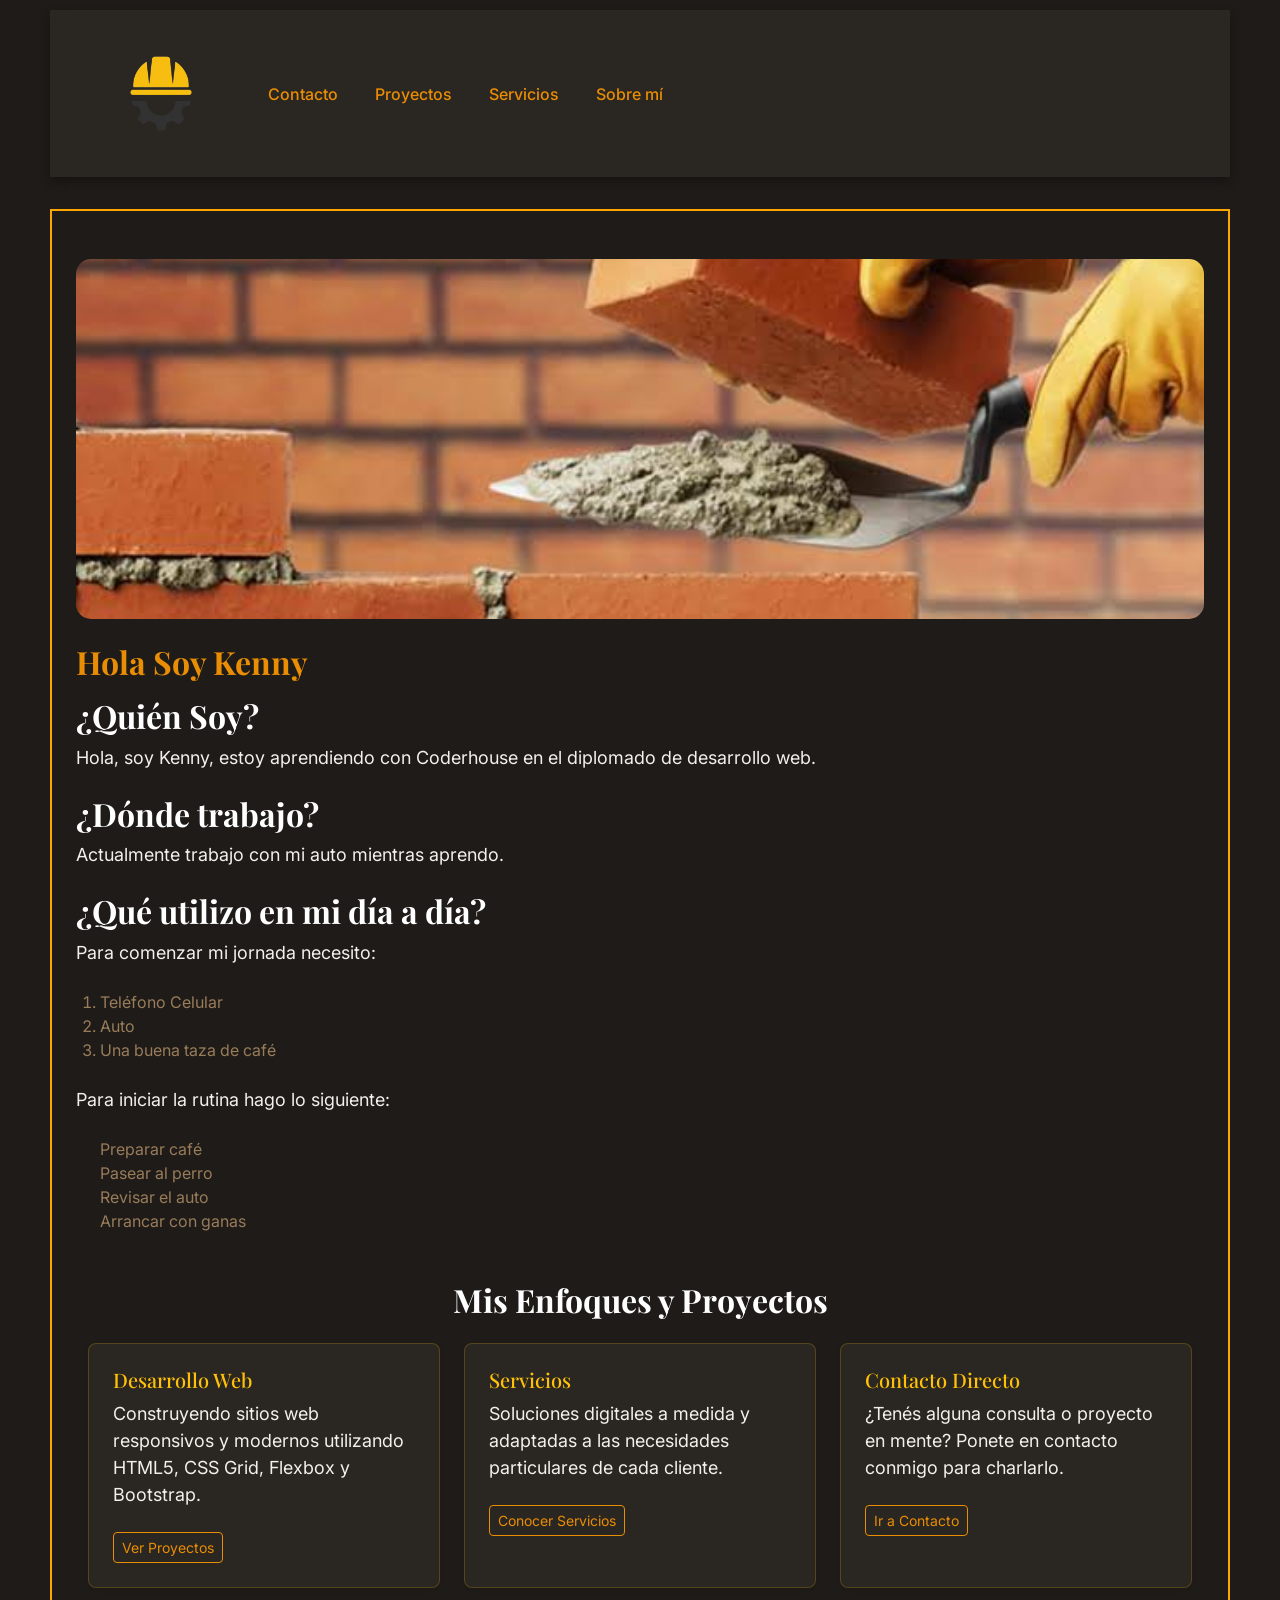
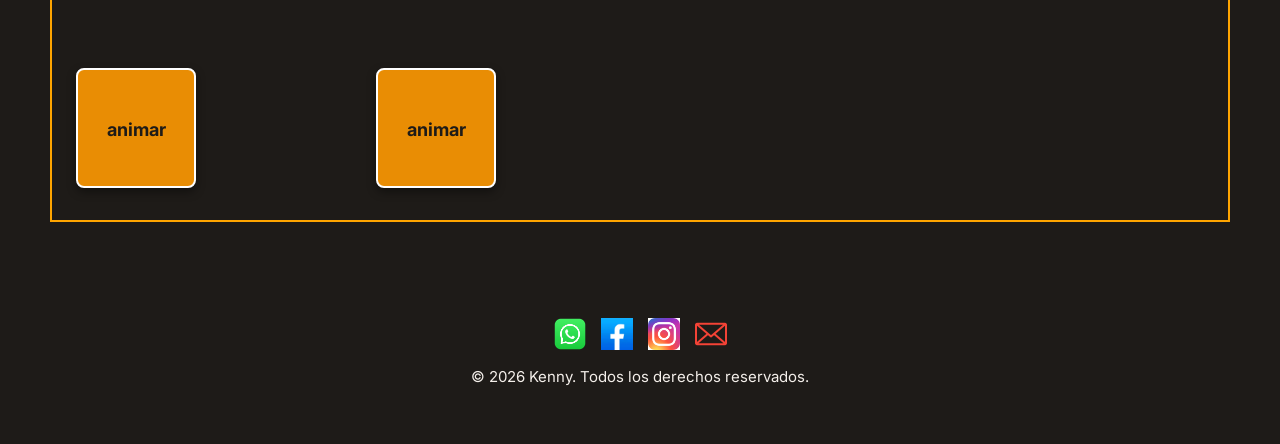
<file: index.html>
<!DOCTYPE html>
<html lang="es">
<head>
    <meta charset="UTF-8">
    <meta name="viewport" content="width=device-width, initial-scale=1.0">
    <title>Kenny - Desarrollo Web</title>
    <!-- Fuentes de Google Fonts -->
    <link rel="preconnect" href="https://fonts.googleapis.com">
    <link rel="preconnect" href="https://fonts.gstatic.com" crossorigin>
    <link href="https://fonts.googleapis.com/css2?family=Inter:wght@300;400;600&family=Playfair+Display:ital,wght@0,600;0,700;1,400&display=swap" rel="stylesheet">
    <!-- Bootstrap 5.3.8 CSS -->
    <link href="https://cdn.jsdelivr.net/npm/bootstrap@5.3.8/dist/css/bootstrap.min.css" rel="stylesheet" integrity="sha384-sRIl4kxILFvY47J16cr9ZwB07vP4J8+LH7qKQnuqkuIAvNWLzeN8tE5YBujZqJLB" crossorigin="anonymous">
    <!--Animate.css-->
    <link rel="stylesheet" href="https://cdnjs.cloudflare.com/ajax/libs/animate.css/4.1.1/animate.min.css"/>
    <!--Hoja de animaciones-->
    <link rel="stylesheet" href="./styles/styles.css">
</head>
<body>
    <!-- Encabezado / Navbar Inteligente -->
    <header class="navbar navbar-expand-lg">
        <div class="container-fluid">
            <a class="navbar-brand" href="index.html" aria-label="Ir al inicio">
                <img src="assets/Logo_nuevo-removebg-preview.png" alt="Logo construcción" class="logo">
            </a>
            
            <!-- Botón hamburguesa para móviles -->
            <button class="navbar-toggler custom-toggler" type="button" data-bs-toggle="collapse" data-bs-target="#menuNavegacion" aria-controls="menuNavegacion" aria-expanded="false" aria-label="Toggle navigation">
                <span class="navbar-toggler-icon"></span>
            </button>

            <!-- Menú de navegación colapsable -->
            <nav class="collapse navbar-collapse justify-content-end" id="menuNavegacion" aria-label="Navegación principal">
                <ul class="navbar-nav nav-links mb-2 mb-lg-0">
                    <li class="nav-item"><a class="nav-link" href="./pages/contacto.html">Contacto</a></li>
                    <li class="nav-item"><a class="nav-link" href="./pages/proyectos.html">Proyectos</a></li>
                    <li class="nav-item"><a class="nav-link" href="./pages/servicios.html">Servicios</a></li>
                    <li class="nav-item"><a class="nav-link" href="./pages/sobre-mi.html">Sobre mí</a></li>
                </ul>
            </nav>
        </div>
    </header>

    <!-- Contenido Principal -->
    <main class="main">
        <img src="./assets/bloques.jpg" alt="Imagen bloques" class="home-img">
        
        <h1>Hola Soy Kenny</h1>
        
        <h2>¿Quién Soy?</h2>
        <p>Hola, soy Kenny, estoy aprendiendo con Coderhouse en el diplomado de desarrollo web.</p>

        <h2>¿Dónde trabajo?</h2>
        <p>Actualmente trabajo con mi auto mientras aprendo.</p>

        <h2>¿Qué utilizo en mi día a día?</h2>
        <p>Para comenzar mi jornada necesito:</p>

        <!-- Listas ordenadas -->
        <ol class="mb-4 color-lista">
            <li>Teléfono Celular</li>
            <li>Auto</li>
            <li>Una buena taza de café</li>
        </ol>

        <p>Para iniciar la rutina hago lo siguiente:</p>

        <!-- Listas desordenadas -->
        <ul class="mb-5 color-lista">
            <li>Preparar café</li>
            <li>Pasear al perro</li>
            <li>Revisar el auto</li>
            <li>Arrancar con ganas</li>
        </ul>

        <!-- SECCIÓN DE TARJETAS CON GRILLA DE BOOTSTRAP -->
        <section class="container my-5">
            <h2 class="text-center mb-4">Mis Enfoques y Proyectos</h2>
            <div class="row g-4">
                
                <!-- Tarjeta 1 -->
                <div class="col-md-4">
                    <div class="card h-100 shadow-sm">
                        <div class="card-body">
                            <h3 class="h5 card-title text-warning">Desarrollo Web</h3>
                            <p class="card-text">Construyendo sitios web responsivos y modernos utilizando HTML5, CSS Grid, Flexbox y Bootstrap.</p>
                            <a href="./pages/proyectos.html" class="btn btn-sm btn-outline-warning">Ver Proyectos</a>
                        </div>
                    </div>
                </div>

                <!-- Tarjeta 2 -->
                <div class="col-md-4">
                    <div class="card h-100 shadow-sm">
                        <div class="card-body">
                            <h3 class="h5 card-title text-warning">Servicios</h3>
                            <p class="card-text">Soluciones digitales a medida y adaptadas a las necesidades particulares de cada cliente.</p>
                            <a href="./pages/servicios.html" class="btn btn-sm btn-outline-warning">Conocer Servicios</a>
                        </div>
                    </div>
                </div>

                <!-- Tarjeta 3 -->
                <div class="col-md-4">
                    <div class="card h-100 shadow-sm">
                        <div class="card-body">
                            <h3 class="h5 card-title text-warning">Contacto Directo</h3>
                            <p class="card-text">¿Tenés alguna consulta o proyecto en mente? Ponete en contacto conmigo para charlarlo.</p>
                            <a href="./pages/contacto.html" class="btn btn-sm btn-outline-warning">Ir a Contacto</a>
                        </div>
                    </div>
                </div>

            </div>
        </section>

        <!-- Cajita para animar -->
        <div class="caja-animar">
            animar
        </div>
    <!-- Cajita para animar 2 -->
        <div class="caja-animar-2">
            animar
        </div>
    </main>
    <!-- Pie de página -->
    <footer>
        <div class="footer-container">
            <div class="redes-sociales">
                <!-- WhatsApp -->
                <a href="https://wa.me/1234567890" target="_blank" aria-label="WhatsApp" class="icon">
                    <img src="./assets/whatsapp-icon-free-png.webp" alt="WhatsApp">
                </a>
                
                <!-- Facebook -->
                <a href="https://facebook.com/tu-pagina" target="_blank" aria-label="Facebook" class="icon">
                    <img src="./assets/Logo_de_Facebook.png" alt="Facebook">
                </a>
                
                <!-- Instagram -->
                <a href="https://instagram.com/tu-usuario" target="_blank" aria-label="Instagram" class="icon">
                    <img src="./assets/Instagram_icon.png" alt="Instagram">
                </a>
                
                <!-- Email -->
                <a href="mailto:correo@ejemplo.com" aria-label="Email" class="icon">
                    <img src="./assets/Email png.png" alt="Email">
                </a>
            </div>
        </div>
        <p class="pie-pag">&copy; 2026 Kenny. Todos los derechos reservados.</p>
    </footer>

    <!-- Bootstrap 5.3.8 JS -->
    <script src="https://cdn.jsdelivr.net/npm/bootstrap@5.3.8/dist/js/bootstrap.bundle.min.js" integrity="sha384-FKyoEForCGlyvwx9Hj09JcYn3nv7wiPVlz7YYwJrWVcXK/BmnVDxM+D2scQbITxI" crossorigin="anonymous"></script>
</body>
</html>
</file>
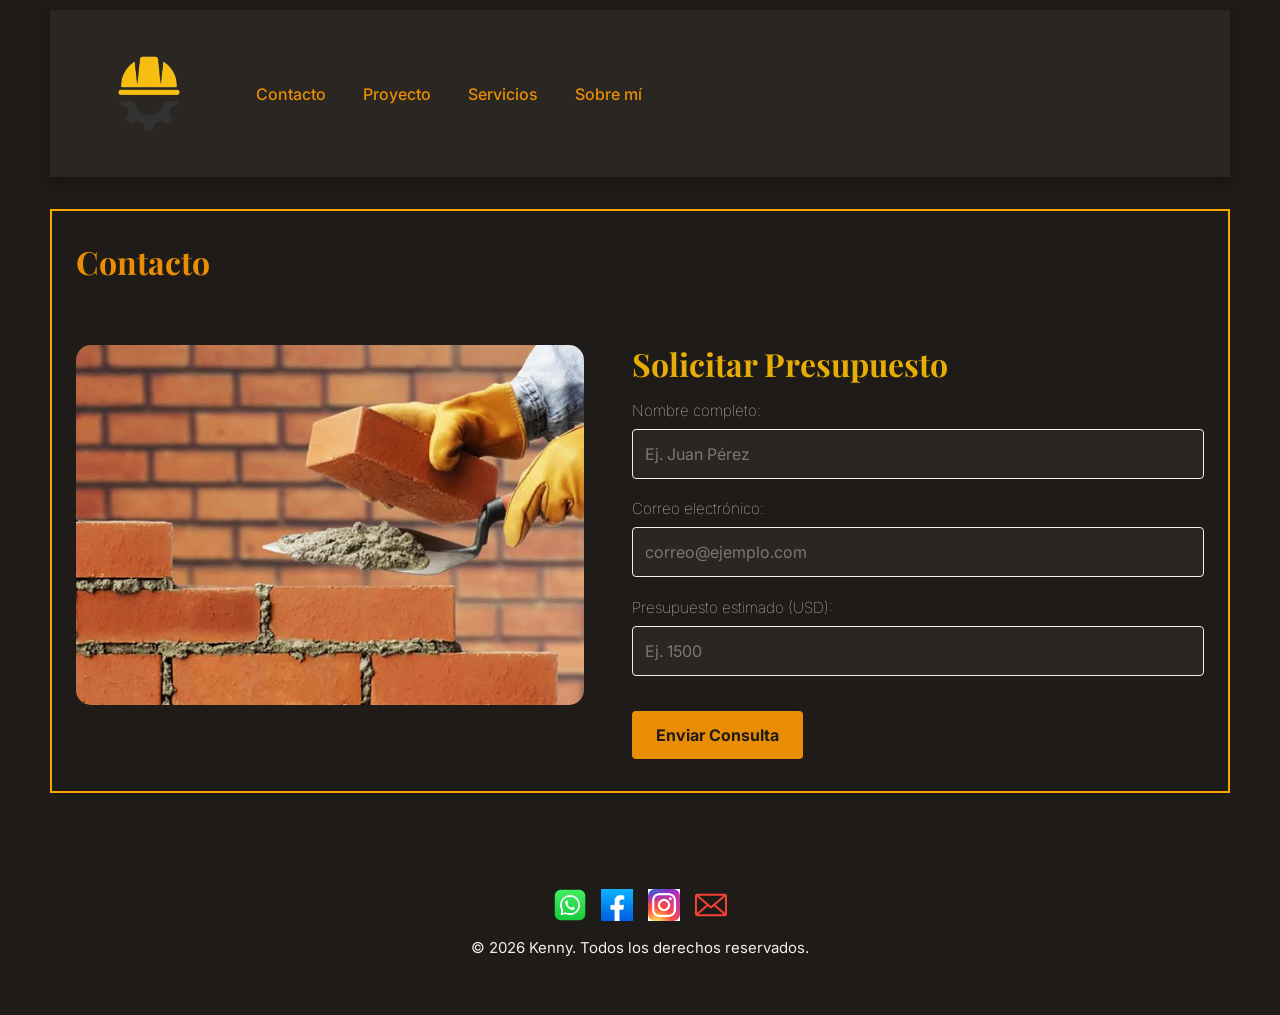
<file: pages/contacto.html>
<!DOCTYPE html>
<html lang="es">
<head>
    <meta charset="UTF-8">
    <meta name="viewport" content="width=device-width, initial-scale=1.0">
    <title>Contacto - Kenny - Desarrollo Web</title>
    <!-- Fuentes de Google Fonts -->
    <link rel="preconnect" href="https://fonts.googleapis.com">
    <link rel="preconnect" href="https://fonts.gstatic.com" crossorigin>
    <link href="https://fonts.googleapis.com/css2?family=Inter:wght@300;400;600&family=Playfair+Display:ital,wght@0,600;0,700;1,400&display=swap" rel="stylesheet">
    <!-- Bootstrap 5.3.8 CSS -->
    <link href="https://cdn.jsdelivr.net/npm/bootstrap@5.3.8/dist/css/bootstrap.min.css" rel="stylesheet" integrity="sha384-sRIl4kxILFvY47J16cr9ZwB07vP4J8+LH7qKQnuqkuIAvNWLzeN8tE5YBujZqJLB" crossorigin="anonymous">
    <!--Animate.css-->
    <link rel="stylesheet" href="https://cdnjs.cloudflare.com/ajax/libs/animate.css/4.1.1/animate.min.css"/>
    <!--Hoja de animaciones-->
    <link rel="stylesheet" href="../styles/styles.css">
</head>
<body>

    <!-- Encabezado / Navbar Inteligente -->
    <header class="navbar navbar-expand-lg">
    <a class="navbar-brand" href="../index.html">
        <img src="../assets/Logo_nuevo-removebg-preview.png" alt="Logo construcción" class="logo">
    </a>
    
    <!-- Botón hamburguesa para móviles -->
    <button class="navbar-toggler custom-toggler" type="button" data-bs-toggle="collapse" data-bs-target="#menuNavegacion" aria-controls="menuNavegacion" aria-expanded="false" aria-label="Toggle navigation">
        <span class="navbar-toggler-icon"></span>
    </button>

    <nav class="collapse navbar-collapse justify-content-end" id="menuNavegacion">
        <ul class="navbar-nav nav-links mb-2 mb-lg-0">
            <li class="nav-item"><a class="nav-link" href="#">Contacto</a></li>
            <li class="nav-item"><a class="nav-link" href="../pages/proyectos.html">Proyecto</a></li>
            <li class="nav-item"><a class="nav-link" href="../pages/servicios.html">Servicios</a></li>
            <li class="nav-item"><a class="nav-link" href="../pages/sobre-mi.html">Sobre mí</a></li>
        </ul>
    </nav>
    </header> 

    <!-- Contenido -->
    <main class="main">
        <h1>Contacto</h1>
        <img src="../assets/bloques.jpg" alt="Imagen bloques" class="home-img">
        
        <!-- FORMULARIO -->
        <section class="seccion-form">
            <h2>Solicitar Presupuesto</h2>
            <form action="#" method="POST" class="formulario">
                
                <div class="campo">
                    <label for="nombre">Nombre completo:</label>
                    <input type="text" id="nombre" name="nombre" placeholder="Ej. Juan Pérez" required>
                </div>

                <div class="campo">
                    <label for="email">Correo electrónico:</label>
                    <input type="email" id="email" name="email" placeholder="correo@ejemplo.com" required>
                </div>

                <div class="campo">
                    <label for="presupuesto">Presupuesto estimado (USD):</label>
                    <input type="number" id="presupuesto" name="presupuesto" min="100" placeholder="Ej. 1500" required>
                </div>

                <button type="submit" class="btn-enviar">Enviar Consulta</button>
            </form>
        </section>
    </main>

    <!-- Pie de pagina -->
    <footer>
        <div class="footer-container">
            <div class="redes-sociales">
                <!-- WhatsApp -->
                <a href="https://wa.me/1234567890" target="_blank" aria-label="WhatsApp" class="icon">
                    <img src="../assets/whatsapp-icon-free-png.webp" alt="WhatsApp">
                </a>
                
                <!-- Facebook -->
                <a href="https://facebook.com/tu-pagina" target="_blank" aria-label="Facebook" class="icon">
                    <img src="../assets/Logo_de_Facebook.png" alt="Facebook">
                </a>
                
                <!-- Instagram -->
                <a href="https://instagram.com/tu-usuario" target="_blank" aria-label="Instagram" class="icon">
                    <img src="../assets/Instagram_icon.png" alt="Instagram">
                </a>
                
                <!-- Email -->
                <a href="mailto:correo@ejemplo.com" aria-label="Email" class="icon">
                    <img src="../assets/Email png.png" alt="Email">
                </a>
            </div>
        </div>
        <p class="pie-pag">&copy; 2026 Kenny. Todos los derechos reservados.</p>
    </footer>

    <!-- JS de Bootstrap 5 -->
    <script src="https://cdn.jsdelivr.net/npm/bootstrap@5.3.2/dist/js/bootstrap.bundle.min.js"></script>
</body>
</html>
</file>
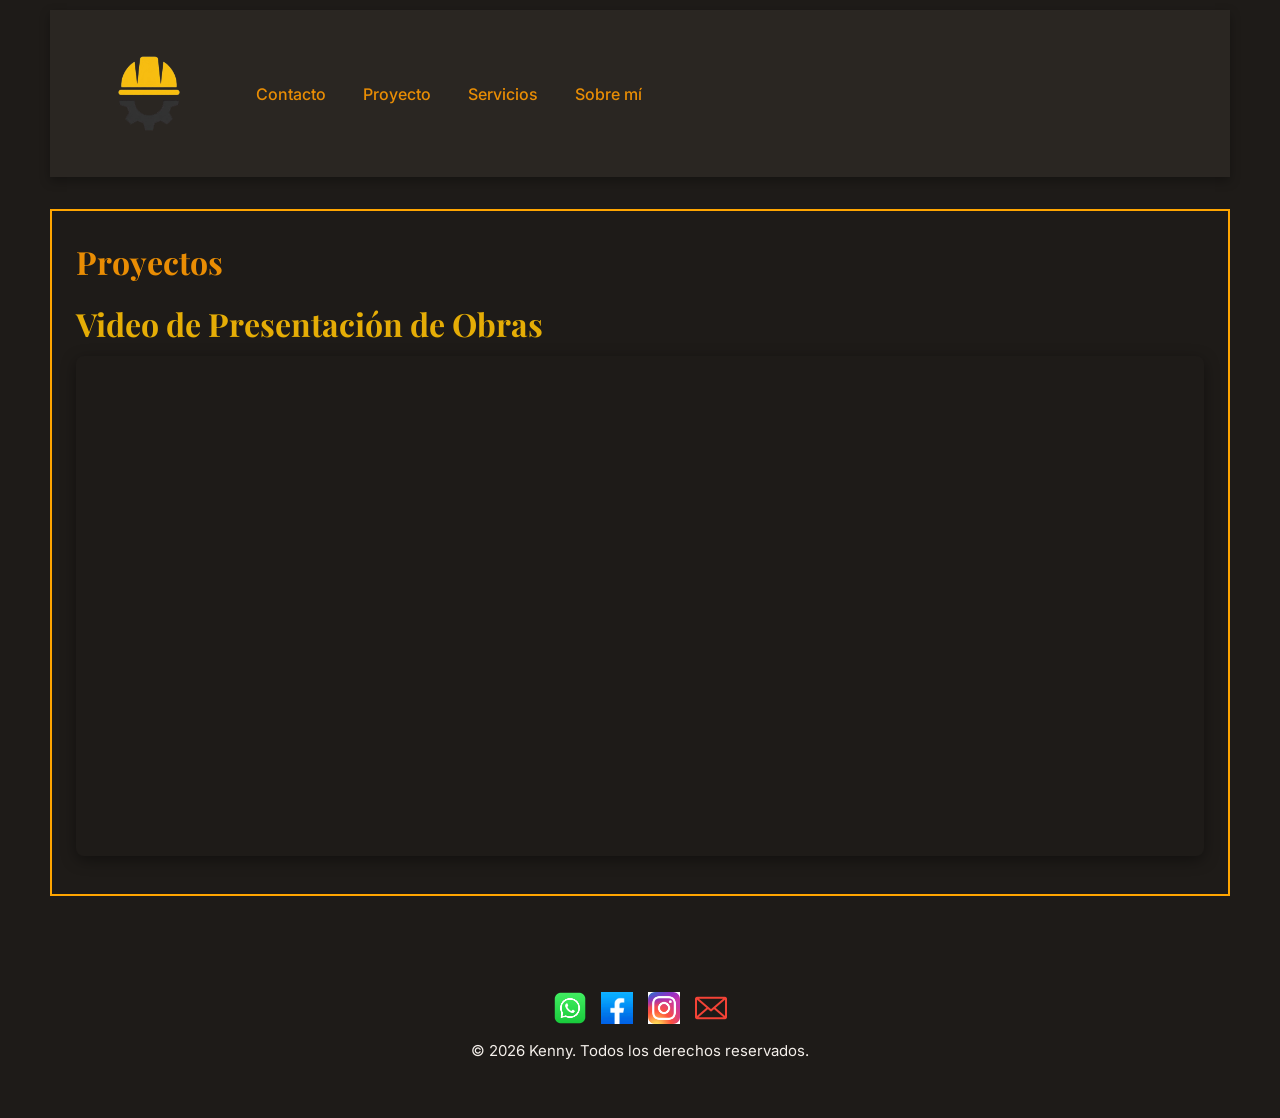
<file: pages/proyectos.html>
<!DOCTYPE html>
<html lang="es">
<head>
    <meta charset="UTF-8">
    <meta name="viewport" content="width=device-width, initial-scale=1.0">
    <title>Proyectos - Kenny - Desarrollo Web</title>
    <!-- Fuentes de Google Fonts -->
    <link rel="preconnect" href="https://fonts.googleapis.com">
    <link rel="preconnect" href="https://fonts.gstatic.com" crossorigin>
    <link href="https://fonts.googleapis.com/css2?family=Inter:wght@300;400;600&family=Playfair+Display:ital,wght@0,600;0,700;1,400&display=swap" rel="stylesheet">
    <!-- Bootstrap 5.3.8 CSS -->
    <link href="https://cdn.jsdelivr.net/npm/bootstrap@5.3.8/dist/css/bootstrap.min.css" rel="stylesheet" integrity="sha384-sRIl4kxILFvY47J16cr9ZwB07vP4J8+LH7qKQnuqkuIAvNWLzeN8tE5YBujZqJLB" crossorigin="anonymous">
    <!--Animate.css-->
    <link rel="stylesheet" href="https://cdnjs.cloudflare.com/ajax/libs/animate.css/4.1.1/animate.min.css"/>
    <!--Hoja de animaciones-->
    <link rel="stylesheet" href="../styles/styles.css">
</head>
<body>

    <!-- Encabezado -->
    <header class="navbar navbar-expand-lg">
    <a class="navbar-brand" href="../index.html">
        <img src="../assets/Logo_nuevo-removebg-preview.png" alt="Logo construcción" class="logo">
    </a>
    
    <!-- Botón hamburguesa para móviles -->
    <button class="navbar-toggler custom-toggler" type="button" data-bs-toggle="collapse" data-bs-target="#menuNavegacion" aria-controls="menuNavegacion" aria-expanded="false" aria-label="Toggle navigation">
        <span class="navbar-toggler-icon"></span>
    </button>

    <nav class="collapse navbar-collapse justify-content-end" id="menuNavegacion">
        <ul class="navbar-nav nav-links mb-2 mb-lg-0">
            <li class="nav-item"><a class="nav-link" href="../pages/contacto.html">Contacto</a></li>
            <li class="nav-item"><a class="nav-link" href="#">Proyecto</a></li>
            <li class="nav-item"><a class="nav-link" href="../pages/servicios.html">Servicios</a></li>
            <li class="nav-item"><a class="nav-link" href="../pages/sobre-mi.html">Sobre mí</a></li>
        </ul>
    </nav>
    </header>

    <!-- Contenido Principal -->
    <main class="main">
        <h1>Proyectos</h1>
        
        <section class="seccion-multimedia">
            <h2>Video de Presentación de Obras</h2>
            <iframe 
                width="100%"
                height="500"
                src="https://www.youtube.com/embed/ePPjFK_xaSg" 
                title="Video de presentación" 
                style="border: 0;"
                allow="accelerometer; autoplay; clipboard-write; encrypted-media; gyroscope; picture-in-picture" 
                allowfullscreen>
            </iframe>
        </section>
    </main>

    <!-- Pie de página -->
    <footer>
        <div class="footer-container">
            <div class="redes-sociales">
                <!-- WhatsApp -->
                <a href="https://wa.me/1234567890" target="_blank" aria-label="WhatsApp" class="icon">
                    <img src="../assets/whatsapp-icon-free-png.webp" alt="WhatsApp">
                </a>
                
                <!-- Facebook -->
                <a href="https://facebook.com/tu-pagina" target="_blank" aria-label="Facebook" class="icon">
                    <img src="../assets/Logo_de_Facebook.png" alt="Facebook">
                </a>
                
                <!-- Instagram -->
                <a href="https://instagram.com/tu-usuario" target="_blank" aria-label="Instagram" class="icon">
                    <img src="../assets/Instagram_icon.png" alt="Instagram">
                </a>
                
                <!-- Email -->
                <a href="mailto:correo@ejemplo.com" aria-label="Email" class="icon">
                    <img src="../assets/Email png.png" alt="Email">
                </a>
            </div>
        </div>
        <p class="pie-pag">&copy; 2026 Kenny. Todos los derechos reservados.</p>
    </footer>

    <!-- JS de Bootstrap 5 (Necesario para el menú desplegable en móviles) -->
    <script src="https://cdn.jsdelivr.net/npm/bootstrap@5.3.2/dist/js/bootstrap.bundle.min.js"></script>
</body>
</html>
</file>
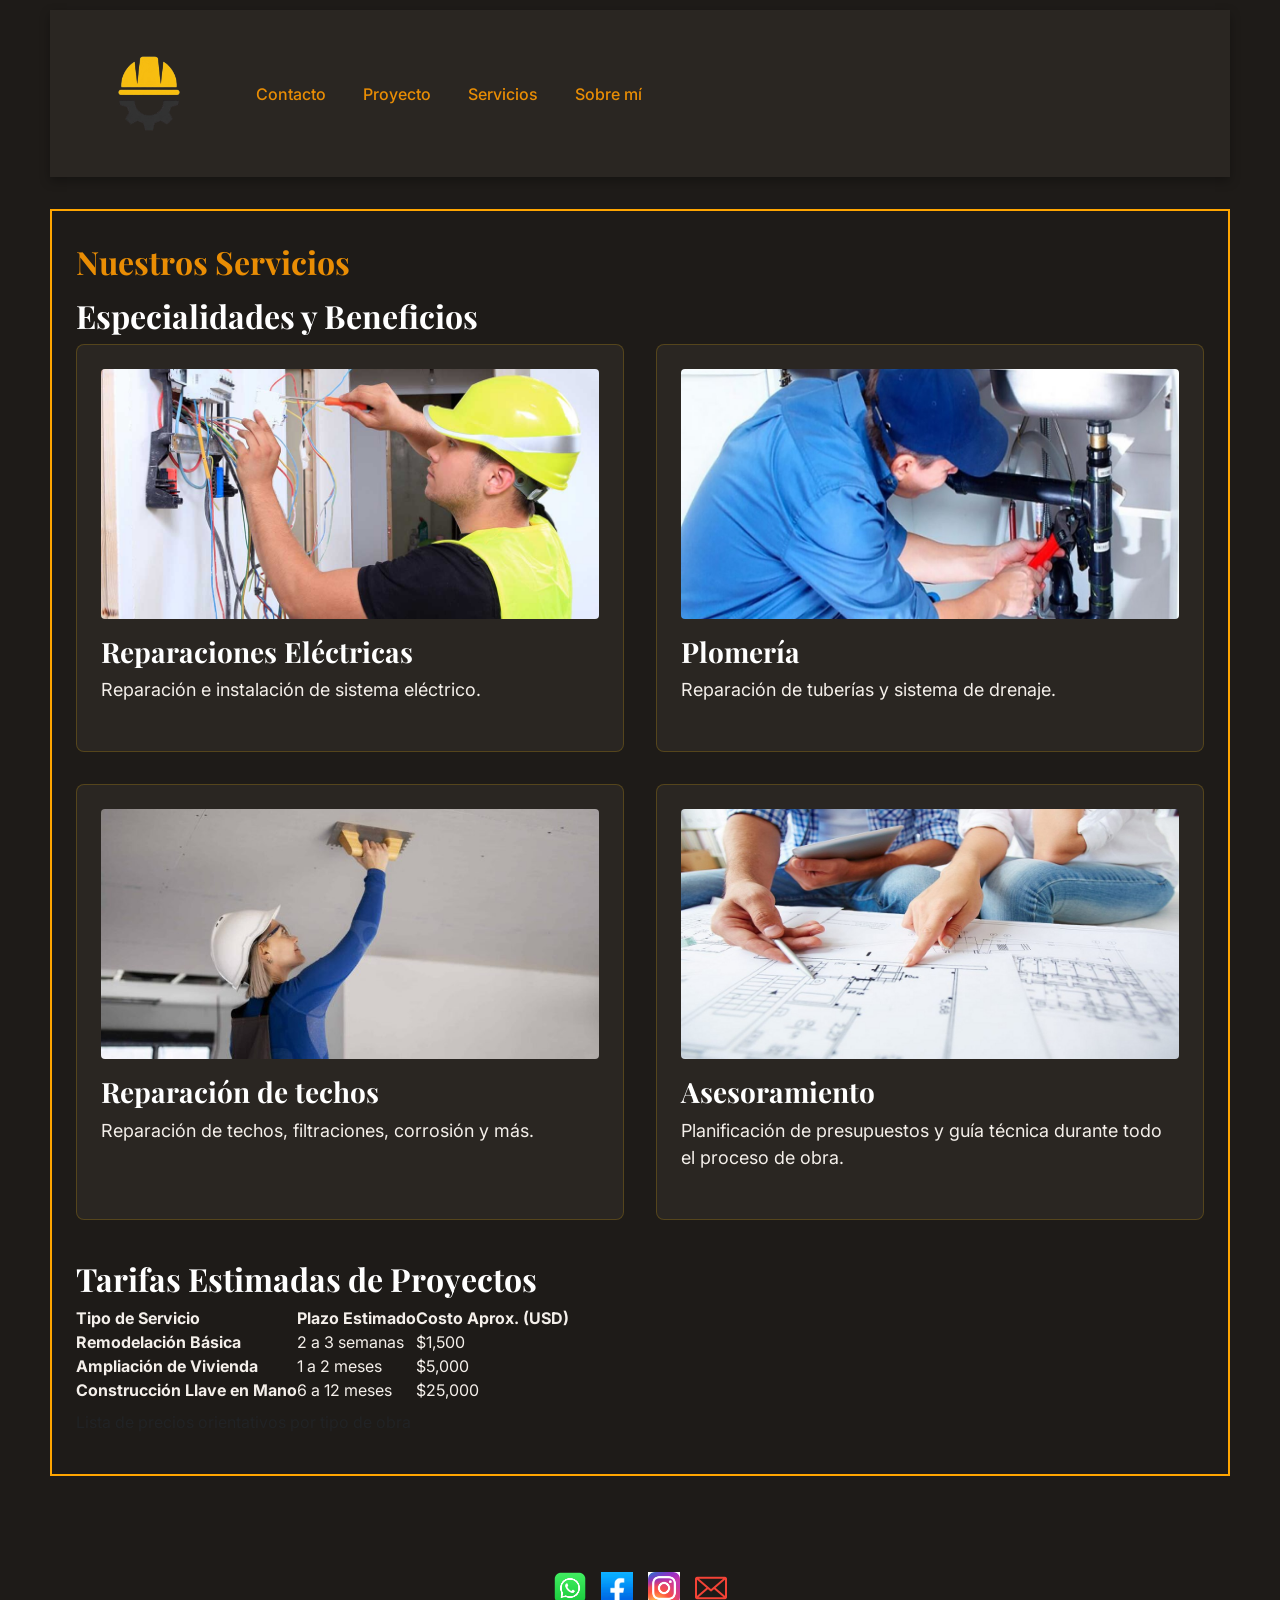
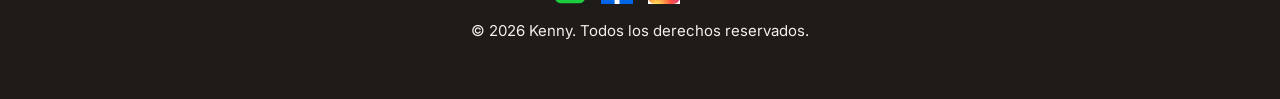
<file: pages/servicios.html>
<!DOCTYPE html>
<html lang="es">
<head>
    <meta charset="UTF-8">
    <meta name="viewport" content="width=device-width, initial-scale=1.0">
    <title>Servicios - Construcción y Mantenimiento</title>
    <!-- Fuentes de Google Fonts -->
    <link rel="preconnect" href="https://fonts.googleapis.com">
    <link rel="preconnect" href="https://fonts.gstatic.com" crossorigin>
    <link href="https://fonts.googleapis.com/css2?family=Inter:wght@300;400;600&family=Playfair+Display:ital,wght@0,600;0,700;1,400&display=swap" rel="stylesheet">
    <!-- Bootstrap 5.3.8 CSS -->
    <link href="https://cdn.jsdelivr.net/npm/bootstrap@5.3.8/dist/css/bootstrap.min.css" rel="stylesheet" integrity="sha384-sRIl4kxILFvY47J16cr9ZwB07vP4J8+LH7qKQnuqkuIAvNWLzeN8tE5YBujZqJLB" crossorigin="anonymous">
    <!--Animate.css-->
    <link rel="stylesheet" href="https://cdnjs.cloudflare.com/ajax/libs/animate.css/4.1.1/animate.min.css"/>
    <!--Hoja de animaciones-->
    <link rel="stylesheet" href="../styles/styles.css">
</head>
<body>

    <!-- Encabezado -->
    <header class="navbar navbar-expand-lg">
    <a class="navbar-brand" href="../index.html">
        <img src="../assets/Logo_nuevo-removebg-preview.png" alt="Logo construcción" class="logo">
    </a>
    
    <!-- Botón hamburguesa para móviles -->
    <button class="navbar-toggler custom-toggler" type="button" data-bs-toggle="collapse" data-bs-target="#menuNavegacion" aria-controls="menuNavegacion" aria-expanded="false" aria-label="Toggle navigation">
        <span class="navbar-toggler-icon"></span>
    </button>

    <nav class="collapse navbar-collapse justify-content-end" id="menuNavegacion">
        <ul class="navbar-nav nav-links mb-2 mb-lg-0">
            <li class="nav-item"><a class="nav-link" href="../pages/contacto.html">Contacto</a></li>
            <li class="nav-item"><a class="nav-link" href="../pages/proyectos.html">Proyecto</a></li>
            <li class="nav-item"><a class="nav-link" href="#">Servicios</a></li>
            <li class="nav-item"><a class="nav-link" href="../pages/sobre-mi.html">Sobre mí</a></li>
        </ul>
    </nav>
</header>

    <!-- Contenido Principal -->
    <main class="main">
        <h1>Nuestros Servicios</h1>
        
        <!-- SECCIÓN DE CARDS / TARJETAS -->
        <section class="seccion-cards">
            <h2>Especialidades y Beneficios</h2>
            <div class="cards-container">
                
                <!-- Card 1 -->
                <div class="card">
                    <img src="../assets/electricista.jpg" alt="Electricista">
                    <h3>Reparaciones Eléctricas</h3>
                    <p>Reparación e instalación de sistema eléctrico.</p>
                </div>

                <!-- Card 2 -->
                <div class="card">
                    <img src="../assets/plomeria-1160x700.jpg" alt="Plomería">
                    <h3>Plomería</h3>
                    <p>Reparación de tuberías y sistema de drenaje.</p>
                </div>

                <!-- Card 3 -->
                <div class="card">
                    <img src="../assets/reparacion techos.jpg" alt="Reparación de Techos">
                    <h3>Reparación de techos</h3>
                    <p>Reparación de techos, filtraciones, corrosión y más.</p>
                </div>

                <!-- Card 4 -->
                <div class="card">
                    <img src="../assets/asesoramiento.jpg" alt="Asesoramiento profesional">
                    <h3>Asesoramiento</h3>
                    <p>Planificación de presupuestos y guía técnica durante todo el proceso de obra.</p>
                </div>

            </div>
        </section>

        <!-- SECCIÓN DE TABLA -->
        <section class="seccion-tabla">
            <h2>Tarifas Estimadas de Proyectos</h2>
            <table class="tabla-servicios">
                <caption>Lista de precios orientativos por tipo de obra</caption>
                <thead>
                    <tr>
                        <th scope="col">Tipo de Servicio</th>
                        <th scope="col">Plazo Estimado</th>
                        <th scope="col">Costo Aprox. (USD)</th>
                    </tr>
                </thead>
                <tbody>
                    <tr>
                        <th scope="row">Remodelación Básica</th>
                        <td>2 a 3 semanas</td>
                        <td>$1,500</td>
                    </tr>
                    <tr>
                        <th scope="row">Ampliación de Vivienda</th>
                        <td>1 a 2 meses</td>
                        <td>$5,000</td>
                    </tr>
                    <tr>
                        <th scope="row">Construcción Llave en Mano</th>
                        <td>6 a 12 meses</td>
                        <td>$25,000</td>
                    </tr>
                </tbody>
            </table>
        </section>
    </main>

    <!-- Pie de página -->
    <footer>
        <div class="footer-container">
            <div class="redes-sociales">
                <!-- WhatsApp -->
                <a href="https://wa.me/1234567890" target="_blank" aria-label="WhatsApp" class="icon">
                    <img src="../assets/whatsapp-icon-free-png.webp" alt="WhatsApp">
                </a>
                
                <!-- Facebook -->
                <a href="https://facebook.com/tu-pagina" target="_blank" aria-label="Facebook" class="icon">
                    <img src="../assets/Logo_de_Facebook.png" alt="Facebook">
                </a>
                
                <!-- Instagram -->
                <a href="https://instagram.com/tu-usuario" target="_blank" aria-label="Instagram" class="icon">
                    <img src="../assets/Instagram_icon.png" alt="Instagram">
                </a>
                
                <!-- Email -->
                <a href="mailto:correo@ejemplo.com" aria-label="Email" class="icon">
                    <img src="../assets/Email png.png" alt="Email">
                </a>
            </div>
        </div>
        <p class="pie-pag">&copy; 2026 Kenny. Todos los derechos reservados.</p>
    </footer>

 <!-- JS de Bootstrap 5 -->
    <script src="https://cdn.jsdelivr.net/npm/bootstrap@5.3.2/dist/js/bootstrap.bundle.min.js"></script>
</body>
</html>
</file>
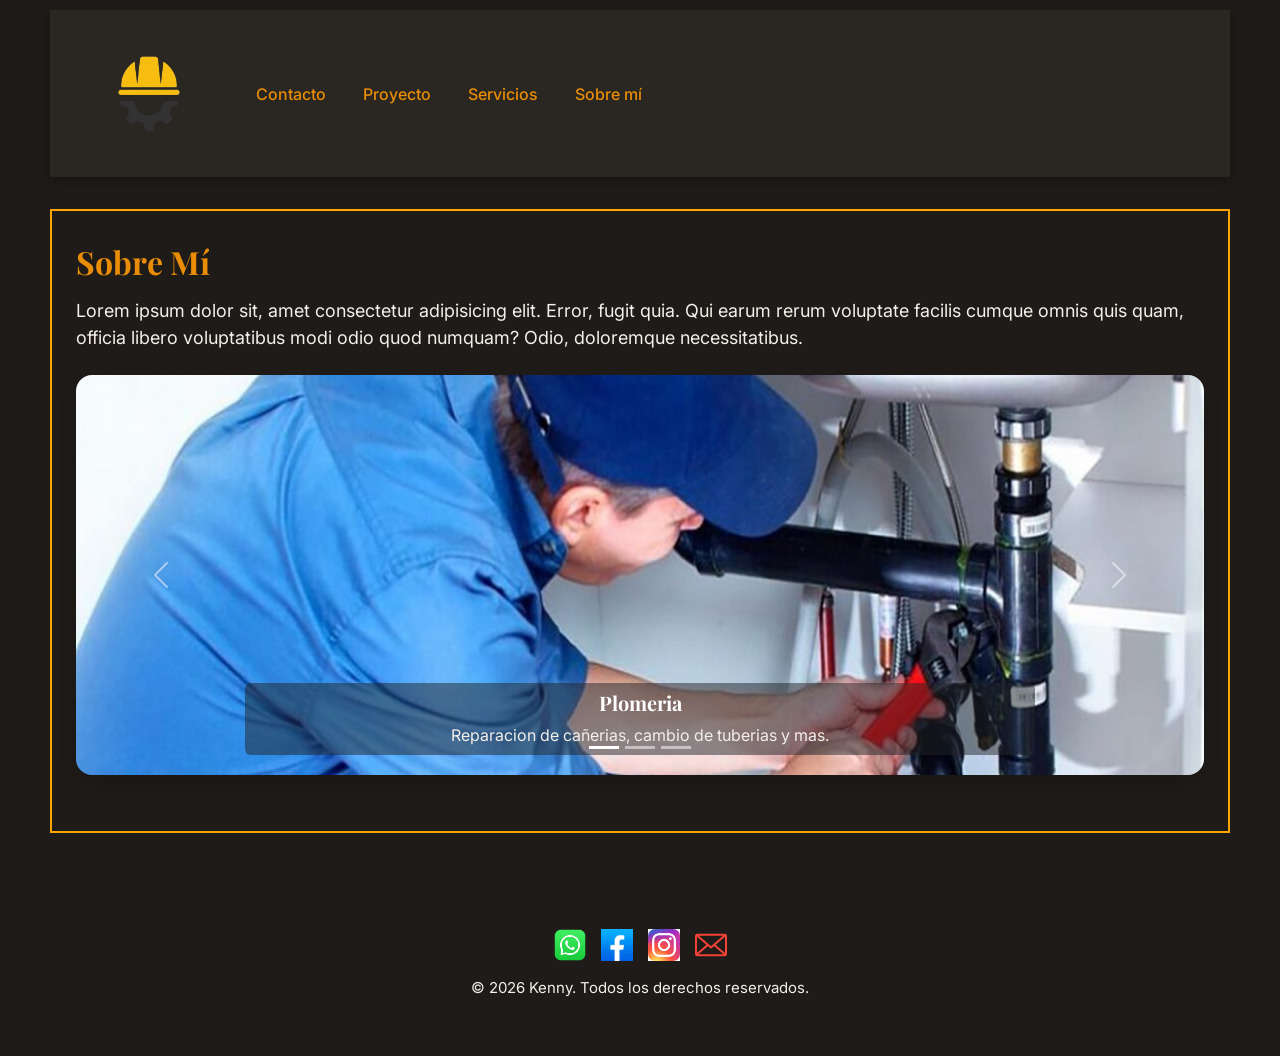
<file: pages/sobre-mi.html>
<!DOCTYPE html>
<html lang="es">
<head>
    <meta charset="UTF-8">
    <meta name="viewport" content="width=device-width, initial-scale=1.0">
    <title>Sobre mí</title>
    <!-- Fuentes de Google Fonts -->
    <link rel="preconnect" href="https://fonts.googleapis.com">
    <link rel="preconnect" href="https://fonts.gstatic.com" crossorigin>
    <link href="https://fonts.googleapis.com/css2?family=Inter:wght@300;400;600&family=Playfair+Display:ital,wght@0,600;0,700;1,400&display=swap" rel="stylesheet">
    <!-- Bootstrap 5.3.8 CSS -->
    <link href="https://cdn.jsdelivr.net/npm/bootstrap@5.3.8/dist/css/bootstrap.min.css" rel="stylesheet" integrity="sha384-sRIl4kxILFvY47J16cr9ZwB07vP4J8+LH7qKQnuqkuIAvNWLzeN8tE5YBujZqJLB" crossorigin="anonymous">
    <!--Animate.css-->
    <link rel="stylesheet" href="https://cdnjs.cloudflare.com/ajax/libs/animate.css/4.1.1/animate.min.css"/>
    <!--Hoja de animaciones-->
    <link rel="stylesheet" href="../styles/styles.css">
</head>
<body>

    <!-- Encabezado -->
    <header class="navbar navbar-expand-lg">
    <a class="navbar-brand" href="../index.html">
        <img src="../assets/Logo_nuevo-removebg-preview.png" alt="Logo construcción" class="logo">
    </a>
    
    <!-- Botón hamburguesa para móviles -->
    <button class="navbar-toggler custom-toggler" type="button" data-bs-toggle="collapse" data-bs-target="#menuNavegacion" aria-controls="menuNavegacion" aria-expanded="false" aria-label="Toggle navigation">
        <span class="navbar-toggler-icon"></span>
    </button>

    <nav class="collapse navbar-collapse justify-content-end" id="menuNavegacion">
        <ul class="navbar-nav nav-links mb-2 mb-lg-0">
            <li class="nav-item"><a class="nav-link" href="../pages/contacto.html">Contacto</a></li>
            <li class="nav-item"><a class="nav-link" href="../pages/proyectos.html">Proyecto</a></li>
            <li class="nav-item"><a class="nav-link" href="../pages/servicios.html">Servicios</a></li>
            <li class="nav-item"><a class="nav-link" href="#">Sobre mí</a></li>
        </ul>
    </nav>
</header>

    <!-- Contenido Principal -->
    <main class="main">
        <h1>Sobre Mí</h1>
        <p>
            Lorem ipsum dolor sit, amet consectetur adipisicing elit. Error, fugit quia. Qui earum rerum voluptate facilis cumque omnis quis quam, officia libero voluptatibus modi odio quod numquam? Odio, doloremque necessitatibus.
        </p>

        <!-- CARRUSEL DE IMÁGENES CON BOOTSTRAP -->
<section class="seccion-carrusel mb-4">
    <div id="carruselObras" class="carousel slide" data-bs-ride="carousel">
        
        <!-- Indicadores (puntuación inferior) -->
        <div class="carousel-indicators">
            <button type="button" data-bs-target="#carruselObras" data-bs-slide-to="0" class="active" aria-current="true" aria-label="Slide 1"></button>
            <button type="button" data-bs-target="#carruselObras" data-bs-slide-to="1" aria-label="Slide 2"></button>
            <button type="button" data-bs-target="#carruselObras" data-bs-slide-to="2" aria-label="Slide 3"></button>
        </div>

        <!-- Imágenes del carrusel -->
        <div class="carousel-inner rounded-4 overflow-hidden shadow">
            
            <!-- Slide 1 -->
            <div class="carousel-item active" data-bs-interval="4000">
                <img src="../assets/plomeria-1160x700.jpg" class="d-block w-100" alt="Bloques de construcción" style="height: 400px; object-fit: cover;">
                <div class="carousel-caption d-none d-md-block bg-dark bg-opacity-50 rounded p-2">
                    <h5>Plomeria</h5>
                    <p>Reparacion de cañerias, cambio de tuberias y mas.</p>
                </div>
            </div>

            <!-- Slide 2 -->
            <div class="carousel-item" data-bs-interval="4000">
                <img src="../assets/Puerta 1.jpg" class="d-block w-100" alt="Instalaciones eléctricas" style="height: 400px; object-fit: cover;">
                <div class="carousel-caption d-none d-md-block bg-dark bg-opacity-50 rounded p-2">
                    <h5>Reparacion de puertas</h5>
                    <p>Todo en reparacion de puertas para tu hogar.</p>
                </div>
            </div>

            <!-- Slide 3 -->
            <div class="carousel-item" data-bs-interval="4000">
                <img src="../assets/Ventana 12.jpg" class="d-block w-100" alt="Reparación de techos" style="height: 400px; object-fit: cover;">
                <div class="carousel-caption d-none d-md-block bg-dark bg-opacity-50 rounded p-2">
                    <h5>Reparación e instalacion de ventanas</h5>
                    <p>Solucion para esas ventanas rotas o viejas.</p>
                </div>
            </div>

        </div>

        <!-- Botones de navegación lateral (Anterior / Siguiente) -->
        <button class="carousel-control-prev" type="button" data-bs-target="#carruselObras" data-bs-slide="prev">
            <span class="carousel-control-prev-icon" aria-hidden="true"></span>
            <span class="visually-hidden">Anterior</span>
        </button>
        <button class="carousel-control-next" type="button" data-bs-target="#carruselObras" data-bs-slide="next">
            <span class="carousel-control-next-icon" aria-hidden="true"></span>
            <span class="visually-hidden">Siguiente</span>
        </button>

    </div>
</section>
    </main>

    <!-- Pie de página -->
    <footer>
        <div class="footer-container">
            <div class="redes-sociales">
                <!-- WhatsApp -->
                <a href="https://wa.me/1234567890" target="_blank" aria-label="WhatsApp" class="icon">
                    <img src="../assets/whatsapp-icon-free-png.webp" alt="WhatsApp">
                </a>
                
                <!-- Facebook -->
                <a href="https://facebook.com/tu-pagina" target="_blank" aria-label="Facebook" class="icon">
                    <img src="../assets/Logo_de_Facebook.png" alt="Facebook">
                </a>
                
                <!-- Instagram -->
                <a href="https://instagram.com/tu-usuario" target="_blank" aria-label="Instagram" class="icon">
                    <img src="../assets/Instagram_icon.png" alt="Instagram">
                </a>
                
                <!-- Email -->
                <a href="mailto:correo@ejemplo.com" aria-label="Email" class="icon">
                    <img src="../assets/Email png.png" alt="Email">
                </a>
            </div>
        </div>
        <p class="pie-pag">&copy; 2026 Kenny. Todos los derechos reservados.</p>
    </footer>

    <!-- JS de Bootstrap 5 (Necesario para el menú desplegable en móviles) -->
    <script src="https://cdn.jsdelivr.net/npm/bootstrap@5.3.2/dist/js/bootstrap.bundle.min.js"></script>
</body>
</html>
</file>
<file: styles/styles.css>
@charset "UTF-8";
@import url("https://fonts.googleapis.com/css2?family=Inter:wght@300;400;600&family=Playfair+Display:ital,wght@0,600;0,700;1,400&display=swap");
* {
  margin: 0;
  padding: 0;
  box-sizing: border-box;
}

body {
  background-color: #1E1B18;
  font-family: "Inter", system-ui, -apple-system, sans-serif;
  padding: 10px 50px 0;
  color: #F4EFEA;
}

h1, h2, h3, h4, h5, h6 {
  font-family: "Playfair Display", Georgia, serif;
  font-weight: bolder;
  color: #FFFFFF;
}

p {
  font-size: 18px;
  color: #F4EFEA;
  margin-bottom: 1.5rem;
}

ul {
  list-style: none;
}

a {
  text-decoration: none;
  color: #E98D04 !important;
}

.destacado {
  color: #FFDF98;
  font-weight: 800;
}

.campo {
  color: #dfdbd4;
  font-weight: 50;
}

/* ==========================================
   4. ENCABEZADO Y NAVBAR (Mobile-First)
   ========================================== */
.navbar {
  background-color: #2A2622 !important;
  padding: 1rem 1.5rem;
  margin-bottom: 2rem;
  box-shadow: 0 4px 10px rgba(0, 0, 0, 0.3);
}
.navbar .container-fluid {
  display: flex;
  justify-content: space-between;
  align-items: center;
}
.navbar {
  /* Control y animación suave del menú colapsable en móviles (< 992px) */
}
@media (max-width: 991.98px) {
  .navbar .navbar-collapse {
    transition: max-height 0.35s ease-in-out, opacity 0.3s ease-in-out;
    max-height: 0;
    overflow: hidden;
    opacity: 0;
  }
  .navbar .navbar-collapse.show {
    max-height: 350px;
    opacity: 1;
  }
  .navbar .navbar-collapse.collapsing {
    height: auto !important;
    transition: height 0.35s ease-in-out, opacity 0.3s ease-in-out;
  }
}
.navbar .navbar-nav.nav-links, .navbar .navbar-nav.listas {
  list-style: none;
  margin: 0;
  padding: 0.5rem 0;
  gap: 5px;
  width: 100%;
}
.navbar .navbar-nav .nav-link {
  color: #E98D04 !important;
  text-decoration: none;
  font-weight: 500;
  padding: 0.5rem 1rem !important;
  border-radius: 4px;
  transition: background-color 0.2s ease, color 0.2s ease;
  text-align: center;
}
.navbar .navbar-nav .nav-link:hover, .navbar .navbar-nav .nav-link.active {
  background-color: #997C5A;
  color: #ffffff !important;
}
.navbar {
  /* Personalización del botón hamburguesa */
}
.navbar .custom-toggler.navbar-toggler {
  border-color: #E98D04;
}
.navbar .custom-toggler .navbar-toggler-icon {
  background-image: url("data:image/svg+xml;charset=utf8,%3Csvg viewBox='0 0 30 30' xmlns='http://www.w3.org/2000/svg'%3E%3Cpath stroke='%23e98d04bd' stroke-width='2' stroke-linecap='round' stroke-miterlimit='10' d='M4 7h22M4 15h22M4 23h22'/%3E%3C/svg%3E");
}

.logo {
  width: 150px;
  height: auto;
  display: block;
}

footer {
  text-align: center;
  padding: 2rem 1rem;
  margin-top: 2rem;
  color: rgb(223, 219, 219);
}
footer .redes-sociales {
  display: flex;
  justify-content: center;
  gap: 15px;
  margin-top: 1rem;
}
footer .redes-sociales .icon img {
  width: 32px;
  height: 32px;
  object-fit: contain;
  display: block;
}
footer .pie-pag {
  font-size: 15px;
  margin-top: 1rem;
}
footer .seccion-tabla {
  color: #FFC107;
}

.main {
  border: 2px solid orange;
  padding: 2rem 1.5rem;
  margin-bottom: 3rem;
  /*.home-img {
      width: 100%;
      height: auto;
      max-height: 40vh;
      object-fit: cover;
      margin-top: 1rem;
      margin-bottom: 1.5rem;
      border-radius: 15px;*/
}

.home-img {
  width: 100%;
  height: auto;
  max-height: 40vh;
  object-fit: cover;
  margin-top: 1rem;
  margin-bottom: 1.5rem;
  border-radius: 15px;
  transition: transform 0.4s ease;
}
.home-img:hover {
  transform: scale(1.03);
}

.color-lista {
  color: #997C5A;
  padding-left: 1.5rem;
}

/* @media (min-width: 992px) {
        padding: 3rem 4rem;
    }
*/
/* ==========================================
   SECCIÓN DE TARJETAS / ENFOQUES (HOME)
   ========================================== */
.card {
  background-color: #2A2622;
  border: 1px solid rgba(255, 193, 7, 0.2);
  border-radius: 8px;
  transition: transform 0.2s ease, box-shadow 0.2s ease, border-color 0.2s ease;
}
.card:hover {
  transform: translateY(-4px);
  box-shadow: 0 8px 20px rgba(0, 0, 0, 0.5);
  border-color: #E98D04;
}
.card .card-body {
  padding: 1.5rem;
}
.card .card-body .card-title {
  color: #E98D04;
  font-family: "Playfair Display", Georgia, serif;
}
.card .card-body .card-text {
  color: #F4EFEA;
}
.card .card-body .btn-outline-warning {
  color: #E98D04;
  border-color: #E98D04;
}
.card .card-body .btn-outline-warning:hover {
  background-color: #E98D04;
  color: #1E1B18;
}

/* ==========================================
   CAJAS ANIMADAS Y KEYFRAMES
   ========================================== */
.caja-animar,
.caja-animar-2 {
  display: inline-block;
  width: 120px;
  height: 120px;
  background-color: #E98D04;
  color: #1E1B18;
  border: 2px solid #ffffff;
  border-radius: 8px;
  text-align: center;
  line-height: 120px;
  font-weight: bold;
  font-size: 18px;
  box-shadow: 0 4px 10px rgba(0, 0, 0, 0.4);
  margin-top: 2rem;
}

.caja-animar {
  margin-right: 8rem;
  animation-name: animacionCaja1;
  animation-duration: 2s;
  animation-delay: 1s;
  animation-iteration-count: infinite;
  animation-direction: alternate;
}

.caja-animar-2 {
  margin: 0 0.5rem 0 3rem;
  animation: bounce 2s infinite;
}
@media (max-width: 576px) {
  .caja-animar-2 {
    margin-left: 0;
    margin-top: 3rem;
  }
}

@keyframes animacionCaja1 {
  from {
    transform: translateX(0);
  }
  to {
    transform: translateX(60px);
  }
}
.main {
  border: 2px solid orange;
  padding: 2rem 1.5rem;
  margin-bottom: 3rem;
}
.main h1 {
  color: #E98D04;
  font-size: 32px;
  margin-bottom: 1rem;
  font-family: "Playfair Display", Georgia, serif;
}
.main .home-img {
  width: 100%;
  height: auto;
  max-height: 40vh;
  object-fit: cover;
  margin-top: 1rem;
  margin-bottom: 1.5rem;
  border-radius: 15px;
}
.main .seccion-form h2 {
  color: #e5ad06;
  margin-bottom: 1rem;
  font-family: "Playfair Display", Georgia, serif;
}
.main .seccion-form .formulario {
  display: flex;
  flex-direction: column;
  gap: 1.2rem;
}
.main .seccion-form .formulario .campo {
  display: grid;
  grid-template-columns: 1fr;
  gap: 0.4rem;
  color: #dfdbd4;
  font-weight: 50;
}
.main .seccion-form .formulario .campo label {
  font-size: 0.95rem;
  color: #F4EFEA;
}
.main .seccion-form .formulario input {
  padding: 0.75rem;
  border-radius: 4px;
  border: 1px solid #F4EFEA;
  background-color: #2A2622;
  color: #F4EFEA;
  font-size: 1rem;
  transition: border-color 0.2s ease;
}
.main .seccion-form .formulario input:focus {
  outline: none;
  border-color: #E98D04;
}
.main .seccion-form .formulario input::placeholder {
  color: rgba(244, 239, 234, 0.4);
}
.main .btn-enviar {
  background-color: #E98D04;
  color: #1E1B18;
  padding: 0.75rem 1.5rem;
  border: none;
  border-radius: 4px;
  font-weight: bold;
  cursor: pointer;
  transition: background-color 0.2s ease;
  margin-top: 1rem;
  align-self: flex-start;
}
.main .btn-enviar:hover {
  background-color: #e5ad06;
}
.main {
  /* Adaptación para pantallas grandes (Escritorio) */
}
@media (min-width: 992px) {
  .main {
    padding: 3rem 4rem;
  }
  .main:has(.formulario) {
    display: flex;
    align-items: flex-start;
    gap: 3rem;
    flex-wrap: wrap;
  }
  .main:has(.formulario) h1 {
    width: 100%;
  }
  .main:has(.formulario) .home-img {
    flex: 1;
    max-width: 45%;
    margin-top: 0;
  }
  .main:has(.formulario) .seccion-form {
    flex: 1;
    min-width: 300px;
  }
}

.main {
  border: 2px solid orange;
  padding: 2rem 1.5rem;
  margin-bottom: 3rem;
}
.main h1 {
  color: #E98D04;
  font-size: 32px;
  margin-bottom: 1rem;
}
.main .seccion-multimedia {
  margin-top: 1.5rem;
}
.main .seccion-multimedia h2 {
  color: #e5ad06;
  margin-bottom: 0.75rem;
}
.main .seccion-multimedia iframe {
  width: 100%;
  height: 500px;
  border: 0;
  border-radius: 8px;
  box-shadow: 0 4px 15px rgba(0, 0, 0, 0.4);
}
@media (max-width: 576px) {
  .main .seccion-multimedia iframe {
    height: 300px;
  }
}

.cards-container {
  display: grid;
  grid-template-columns: 1fr;
  gap: 1.5rem;
  margin-bottom: 2.5rem;
}
@media (min-width: 992px) {
  .cards-container {
    grid-template-columns: repeat(2, 1fr);
    gap: 2rem;
  }
}

.cards-container .card {
  background-color: #2A2622;
  padding: 1.5rem;
  border-radius: 8px;
  border: 1px solid rgba(255, 193, 7, 0.2);
  transition: transform 0.2s ease, box-shadow 0.2s ease, border-color 0.2s ease;
}
.cards-container .card:hover {
  transform: translateY(-4px);
  box-shadow: 0 8px 20px rgba(0, 0, 0, 0.5);
  border-color: #E98D04;
}
.cards-container .card img {
  width: 100%;
  height: 250px;
  object-fit: cover;
  border-radius: 4px;
  margin-bottom: 1rem;
}
.cards-container .card .card-title {
  color: #E98D04;
}
.cards-container .card .card-text {
  color: #F4EFEA;
}

.main {
  border: 2px solid orange;
  padding: 2rem 1.5rem;
  margin-bottom: 3rem;
}
.main h1 {
  color: #E98D04;
  font-size: 32px;
  margin-bottom: 1rem;
}
.main p {
  color: #F4EFEA;
  font-size: 18px;
  margin-bottom: 1.5rem;
}
.main .seccion-carrusel {
  margin-bottom: 1.5rem;
}
.main .seccion-carrusel .carousel-inner {
  border-radius: 1rem;
  overflow: hidden;
  box-shadow: 0 0.5rem 1rem rgba(0, 0, 0, 0.15);
}
.main .seccion-carrusel .carousel-inner .carousel-item img {
  height: 400px;
  object-fit: cover;
}
.main .seccion-carrusel .carousel-inner .carousel-item .carousel-caption {
  background-color: rgba(33, 37, 41, 0.5);
  border-radius: 0.375rem;
  padding: 0.5rem;
}
.main .seccion-carrusel .carousel-inner .carousel-item .carousel-caption h5 {
  color: #FFFFFF;
  font-family: "Playfair Display", Georgia, serif;
}
.main .seccion-carrusel .carousel-inner .carousel-item .carousel-caption p {
  color: #F4EFEA;
  font-size: 1rem;
  margin-bottom: 0;
}

/*# sourceMappingURL=styles.css.map */
</file>
